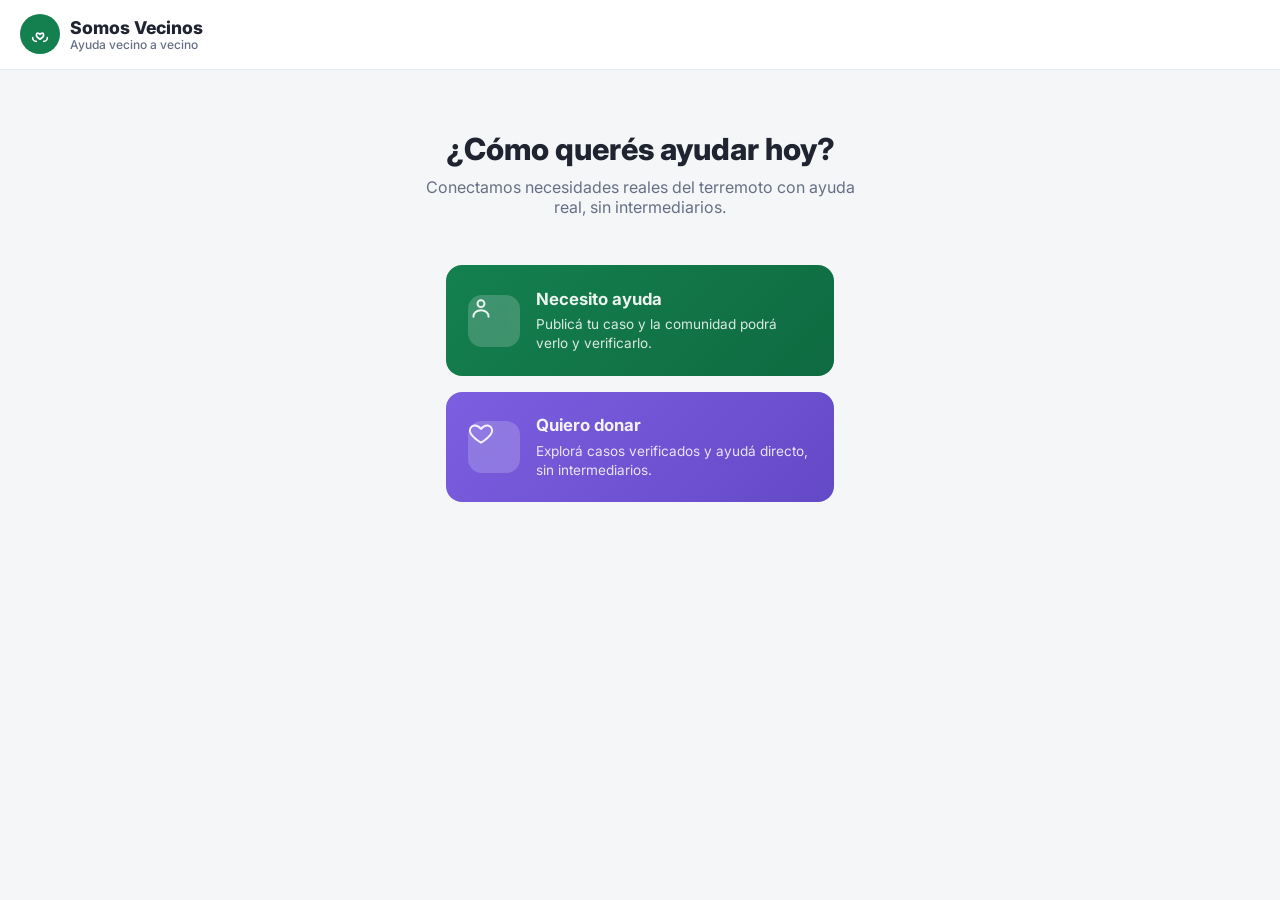
<file: index.html>
<!DOCTYPE html>
<html lang="es">
<head>
<meta charset="UTF-8">
<meta name="viewport" content="width=device-width, initial-scale=1.0">
<title>Somos Vecinos — Ayuda vecino a vecino</title>
<meta name="description" content="Conecta directamente con familias afectadas por el terremoto y coordina ayuda real, verificada, cerca de ti.">
<meta property="og:title" content="Somos Vecinos — Ayuda vecino a vecino">
<meta property="og:description" content="Conecta directamente con familias afectadas por el terremoto y coordina ayuda real, verificada, cerca de ti.">
<meta property="og:image" content="https://maicol919-gif.github.io/somos-vecinos/og-image.png">
<meta property="og:url" content="https://maicol919-gif.github.io/somos-vecinos/">
<meta property="og:type" content="website">
<link rel="stylesheet" href="css/style.css?v=3">
</head>
<body>
<header class="top">
  <a href="index.html" class="brand">
    <span class="logo-circle">
      <svg viewBox="0 0 24 24" fill="none" stroke="currentColor" stroke-width="1.8" stroke-linecap="round" stroke-linejoin="round"><path d="M12 12.5c1.5-2 4-2 4 .5 0 2-2.5 3.7-4 4.7-1.5-1-4-2.7-4-4.7 0-2.5 2.5-2.5 4-.5z"/><path d="M4 16c0 2.2 1.8 4 4 4M20 16c0 2.2-1.8 4-4 4"/></svg>
    </span>
    <div class="brand-text">
      <span class="brand-nombre">Somos Vecinos</span>
      <span class="brand-tagline">Ayuda vecino a vecino</span>
    </div>
  </a>

</header>

<main>
  <section class="landing-hero">
    <h1>¿Cómo querés ayudar hoy?</h1>
    <p>Conectamos necesidades reales del terremoto con ayuda real, sin intermediarios.</p>
  </section>

  <div class="rol-picker">
    <a href="registro.html" class="rol-card rol-card-necesito">
      <span class="rol-card-icono">
        <svg viewBox="0 0 24 24" fill="none" stroke="#fff" stroke-width="1.8" stroke-linecap="round" stroke-linejoin="round"><circle cx="12" cy="8" r="3.2"/><path d="M5 20c0-3.5 3.1-6 7-6s7 2.5 7 6"/></svg>
      </span>
      <span>
        <strong>Necesito ayuda</strong>
        <span>Publicá tu caso y la comunidad podrá verlo y verificarlo.</span>
      </span>
    </a>

    <a href="explorar.html" class="rol-card rol-card-donar">
      <span class="rol-card-icono">
        <svg viewBox="0 0 24 24" fill="none" stroke="#fff" stroke-width="1.8" stroke-linecap="round" stroke-linejoin="round"><path d="M12 20s-7-4.35-9.5-8.5C.7 8 2.3 4.8 5.6 4.2 8 3.8 10 5 12 7.3 14 5 16 3.8 18.4 4.2c3.3.6 4.9 3.8 3.1 7.3C19 15.65 12 20 12 20z"/></svg>
      </span>
      <span>
        <strong>Quiero donar</strong>
        <span>Explorá casos verificados y ayudá directo, sin intermediarios.</span>
      </span>
    </a>
  </div>
</main>

</body>
</html>
</file>
<file: css/style.css>
@import url('https://fonts.googleapis.com/css2?family=Inter:wght@400;500;600;700;800&family=Nunito:wght@400;600;700&display=swap');

:root {
  --teal: #14804F;
  --teal-dark: #0F6B41;
  --teal-tint: #E3F3EA;
  --morado: #7B5FE0;
  --morado-dark: #6449C7;
  --morado-tint: #EFECFC;
  --bg: #F5F6F8;
  --card: #ffffff;
  --texto: #1F2430;
  --texto-gris: #667085;
  --borde: #E4E7EC;
  --baja: #22B07D;
  --alta: #F0862E;
  --urgente: #E4483F;
  --urgente-tint: #FDEBEA;
  --media: #F5A524;
  --media-tint: #FEF3E0;
  --verde: #12B76A;
  --verde-osc: #0D8A50;
  --rojo: #E4483F;

  --radius-lg: 16px;
  --radius-md: 10px;
  --font-sans: 'Inter', 'Nunito', system-ui, -apple-system, "Segoe UI", Roboto, sans-serif;
}

* { box-sizing: border-box; }

body {
  margin: 0;
  font-family: var(--font-sans);
  background: var(--bg);
  color: var(--texto);
}

h1, h2, h3, h4 {
  color: var(--texto);
  font-weight: 800;
}

/* header */
header.top {
  background: var(--card);
  border-bottom: 1px solid var(--borde);
  padding: 0.9rem 1.25rem;
  display: flex;
  justify-content: space-between;
  align-items: center;
  flex-wrap: wrap;
  gap: 0.75rem;
}

.brand {
  display: flex;
  align-items: center;
  gap: 0.65rem;
  text-decoration: none;
  color: inherit;
}

.logo-circle {
  width: 40px;
  height: 40px;
  border-radius: 50%;
  background: var(--teal);
  color: #fff;
  display: flex;
  align-items: center;
  justify-content: center;
  flex-shrink: 0;
}

.logo-circle svg { width: 22px; height: 22px; }

.brand-text {
  display: flex;
  flex-direction: column;
  line-height: 1.2;
}

.brand-nombre {
  font-weight: 800;
  font-size: 1.1rem;
  color: var(--texto);
}

.brand-tagline {
  font-size: 0.75rem;
  color: var(--texto-gris);
  font-weight: 500;
}

header.top h1 { margin: 0; font-size: 1.3rem; }

header.top nav a {
  color: var(--teal-dark);
  text-decoration: none;
  margin-left: 1.1rem;
  font-weight: 600;
  font-size: 0.92rem;
}

header.top nav a:hover { text-decoration: underline; }

/* apariencia de app en mobile: sin nav de texto, solo el logo (ya lleva a inicio) */
@media (max-width: 767px) {
  header.top nav { display: none; }
}

main {
  max-width: 1100px;
  margin: 0 auto;
  padding: 1.25rem 1rem 3rem;
}

/* hero */
.hero {
  text-align: center;
  padding: 2.25rem 1rem 1.75rem;
  margin-bottom: 1.5rem;
}

.hero-titulo {
  font-size: 2rem;
  font-weight: 800;
  line-height: 1.25;
  color: var(--texto);
  margin: 0 0 0.6rem;
  max-width: 680px;
  margin-left: auto;
  margin-right: auto;
}

.hero-sub {
  color: var(--texto-gris);
  font-size: 1.05rem;
  max-width: 560px;
  margin: 0 auto 1.75rem;
}

.hero-bloques {
  display: grid;
  grid-template-columns: repeat(auto-fit, minmax(240px, 1fr));
  gap: 1rem;
  max-width: 720px;
  margin: 0 auto;
  text-align: left;
}

.hero-bloque {
  background: var(--card);
  border: 1px solid var(--borde);
  border-radius: var(--radius-lg);
  padding: 1.1rem;
  display: flex;
  gap: 0.85rem;
  align-items: flex-start;
}

.hero-bloque-icono {
  width: 40px;
  height: 40px;
  border-radius: 10px;
  display: flex;
  align-items: center;
  justify-content: center;
  flex-shrink: 0;
}

.hero-bloque-icono svg { width: 20px; height: 20px; }

.hero-bloque-ayuda .hero-bloque-icono { background: var(--teal-tint); color: var(--teal); }
.hero-bloque-donar .hero-bloque-icono { background: var(--morado-tint); color: var(--morado); }

.hero-bloque strong {
  display: block;
  font-size: 0.98rem;
  margin-bottom: 0.2rem;
  color: var(--texto);
}

.hero-bloque span.desc {
  font-size: 0.85rem;
  color: var(--texto-gris);
  line-height: 1.4;
}

/* landing (elegir rol) */
.landing-hero {
  text-align: center;
  padding: 2.5rem 1rem 1rem;
  max-width: 480px;
  margin: 0 auto;
}

.landing-hero h1 {
  font-size: 1.9rem;
  font-weight: 800;
  line-height: 1.25;
  margin: 0 0 0.6rem;
}

.landing-hero p {
  color: var(--texto-gris);
  font-size: 1rem;
  margin: 0;
}

.rol-picker {
  display: flex;
  flex-direction: column;
  gap: 1rem;
  max-width: 420px;
  margin: 2rem auto 3rem;
  padding: 0 1rem;
}

.rol-card {
  display: flex;
  align-items: center;
  gap: 1rem;
  padding: 1.4rem;
  border-radius: var(--radius-lg);
  color: #fff;
  text-decoration: none;
  transition: transform 0.15s ease, box-shadow 0.15s ease;
}

.rol-card:hover { transform: translateY(-2px); box-shadow: 0 12px 26px rgba(16, 24, 40, 0.16); }

.rol-card-necesito { background: linear-gradient(135deg, var(--teal) 0%, var(--teal-dark) 100%); }
.rol-card-donar { background: linear-gradient(135deg, var(--morado) 0%, var(--morado-dark) 100%); }

.rol-card-icono {
  width: 52px;
  height: 52px;
  border-radius: 14px;
  background: rgba(255, 255, 255, 0.2);
  display: flex;
  align-items: center;
  justify-content: center;
  flex-shrink: 0;
}

.rol-card-icono svg { width: 26px; height: 26px; }

.rol-card strong { display: block; font-size: 1.05rem; margin-bottom: 0.25rem; }
.rol-card span { display: block; font-size: 0.85rem; opacity: 0.92; line-height: 1.4; }

/* resumen (dashboard metrics) */
.resumen {
  margin-bottom: 2rem;
}

.resumen-grid {
  display: grid;
  grid-template-columns: repeat(auto-fit, minmax(200px, 1fr));
  gap: 1rem;
}

.metric-card {
  background: var(--card);
  border: 1px solid var(--borde);
  border-radius: var(--radius-lg);
  padding: 1.25rem;
  display: flex;
  align-items: center;
  gap: 0.9rem;
  box-shadow: 0 1px 3px rgba(16, 24, 40, 0.04);
}

.metric-icono {
  width: 44px;
  height: 44px;
  border-radius: 12px;
  display: flex;
  align-items: center;
  justify-content: center;
  flex-shrink: 0;
}

.metric-icono svg { width: 22px; height: 22px; }

.metric-icono-teal { background: var(--teal-tint); color: var(--teal); }
.metric-icono-morado { background: var(--morado-tint); color: var(--morado); }
.metric-icono-media { background: var(--media-tint); color: var(--media); }

.metric-texto { display: flex; flex-direction: column; }

.metric-num {
  font-size: 1.7rem;
  font-weight: 800;
  color: var(--texto);
  line-height: 1.2;
}

.metric-label {
  font-size: 0.8rem;
  color: var(--texto-gris);
  font-weight: 500;
}

/* como verificamos */
.como-verificamos {
  margin-bottom: 1.75rem;
}

.como-verificamos h3 {
  font-size: 1.1rem;
  margin-bottom: 0.75rem;
}

.pasos-verificacion {
  display: grid;
  grid-template-columns: repeat(auto-fit, minmax(180px, 1fr));
  gap: 0.75rem;
}

.paso {
  background: var(--card);
  border: 1px solid var(--borde);
  border-radius: var(--radius-md);
  padding: 0.9rem;
  font-size: 0.85rem;
  color: var(--texto-gris);
  display: flex;
  gap: 0.6rem;
  align-items: flex-start;
}

.paso .num {
  background: var(--teal);
  color: #fff;
  font-weight: 700;
  border-radius: 50%;
  width: 1.6rem;
  height: 1.6rem;
  display: flex;
  align-items: center;
  justify-content: center;
  flex-shrink: 0;
  font-size: 0.85rem;
}

.seccion-titulo {
  font-size: 1.3rem;
  margin: 0 0 1rem;
}

.contador-casos {
  font-weight: 600;
  color: var(--texto-gris);
  font-size: 0.9rem;
  margin: -0.5rem 0 1rem;
}

.filtros {
  display: flex;
  gap: 0.75rem;
  flex-wrap: wrap;
  margin-bottom: 1.25rem;
}

.filtros select {
  padding: 0.55rem 0.7rem;
  border-radius: var(--radius-md);
  border: 1px solid var(--borde);
  background: var(--card);
  font-size: 0.9rem;
  font-family: inherit;
  color: var(--texto);
}

.grid {
  display: grid;
  grid-template-columns: repeat(auto-fill, minmax(260px, 1fr));
  gap: 1.25rem;
}

.card {
  background: var(--card);
  border: 1px solid var(--borde);
  border-radius: var(--radius-lg);
  overflow: hidden;
  box-shadow: 0 1px 3px rgba(16, 24, 40, 0.04);
  display: flex;
  flex-direction: column;
  transition: transform 0.2s ease, box-shadow 0.2s ease;
}

.card:hover {
  transform: scale(1.02);
  box-shadow: 0 8px 20px rgba(16, 24, 40, 0.1);
}

.foto-wrap {
  position: relative;
}

.card img {
  width: 100%;
  height: 190px;
  object-fit: cover;
  background: #EEF0F3;
  display: block;
}

.card .foto-placeholder {
  width: 100%;
  height: 190px;
  background: #EEF0F3;
  display: flex;
  align-items: center;
  justify-content: center;
  color: #A6AEBB;
}

.card .foto-placeholder svg { width: 56px; height: 56px; }

.badge-urgencia {
  position: absolute;
  top: 0.7rem;
  left: 0.7rem;
  font-size: 0.72rem;
  font-weight: 700;
  padding: 0.28rem 0.65rem;
  border-radius: 20px;
  color: #fff;
}

.badge-urgencia-baja { background: var(--baja); }
.badge-urgencia-media { background: var(--media); color: #4A2E00; }
.badge-urgencia-alta { background: var(--alta); }
.badge-urgencia-urgente { background: var(--urgente); }

.badge-verif {
  position: absolute;
  top: 0.7rem;
  right: 0.7rem;
  display: inline-flex;
  align-items: center;
  gap: 0.25rem;
  background: rgba(15, 157, 140, 0.95);
  color: #fff;
  font-size: 0.65rem;
  font-weight: 700;
  padding: 0.22rem 0.5rem;
  border-radius: 20px;
}

.badge-verif svg { width: 9px; height: 9px; }

/* barras de progreso por ítem */
.item-mini { margin-bottom: 0.5rem; }

.item-mini-cabeza {
  display: flex;
  justify-content: space-between;
  font-size: 0.72rem;
  font-weight: 600;
  color: var(--texto-gris);
  margin-bottom: 0.2rem;
}

.item-mini-cabeza b { color: var(--texto); font-weight: 700; }

.item-mini-mas { font-size: 0.72rem; color: var(--texto-gris); font-weight: 600; }

.barra { height: 6px; border-radius: 4px; background: var(--borde); overflow: hidden; }
.barra-fill { height: 100%; border-radius: 4px; background: var(--teal); }

.item-full {
  background: var(--bg);
  border: 1px solid var(--borde);
  border-radius: 12px;
  padding: 0.75rem 0.85rem;
  margin-bottom: 0.6rem;
}

.item-full-cabeza {
  display: flex;
  justify-content: space-between;
  align-items: baseline;
  margin-bottom: 0.4rem;
}

.item-full-nombre { font-size: 0.86rem; font-weight: 700; }
.item-full-pct { font-size: 0.78rem; font-weight: 800; color: var(--teal-dark); }
.item-full-detalle { font-size: 0.72rem; color: var(--texto-gris); margin-top: 0.35rem; }

.card-body {
  padding: 1rem;
  display: flex;
  flex-direction: column;
  gap: 0.5rem;
  flex: 1;
}

.card-body h3 {
  margin: 0;
  font-size: 1.05rem;
}

.ubicacion {
  display: inline-flex;
  align-items: center;
  gap: 0.3rem;
  font-size: 0.85rem;
  color: var(--texto-gris);
}

.ubicacion svg { width: 14px; height: 14px; flex-shrink: 0; }

.tag {
  display: inline-flex;
  align-items: center;
  gap: 0.3rem;
  background: var(--bg);
  color: var(--texto-gris);
  font-size: 0.75rem;
  font-weight: 600;
  padding: 0.2rem 0.6rem;
  border-radius: 20px;
  width: fit-content;
}

.descripcion {
  font-size: 0.88rem;
  color: var(--texto-gris);
  flex: 1;
  line-height: 1.4;
}

button, .btn {
  cursor: pointer;
  border: none;
  border-radius: var(--radius-md);
  padding: 0.65rem 1rem;
  font-size: 0.92rem;
  font-weight: 700;
  font-family: inherit;
}

.card-acciones {
  display: flex;
  gap: 0.5rem;
}

.btn-ayudar {
  background: var(--morado);
  color: #fff;
  flex: 1;
}

.btn-ayudar:hover { background: var(--morado-dark); }

.btn-compartir {
  background: var(--bg);
  color: var(--texto-gris);
  border: 1px solid var(--borde);
  width: 44px;
  flex: 0 0 44px;
  display: flex;
  align-items: center;
  justify-content: center;
  padding: 0;
}

.btn-compartir svg { width: 17px; height: 17px; }

.btn-compartir:hover { background: var(--borde); }

.btn-whatsapp {
  background: #25d366;
  color: #fff;
  display: inline-flex;
  align-items: center;
  justify-content: center;
  gap: 0.4rem;
  margin-top: 0.75rem;
  width: 100%;
}

.btn-whatsapp:hover { background: #1ebe57; }

.reportar-wrap { margin-top: 1rem; }

.link-reportar {
  background: none;
  border: none;
  padding: 0;
  color: var(--texto-gris);
  font-size: 0.78rem;
  text-decoration: underline;
  font-weight: 500;
}

.reportar-form {
  margin-top: 0.6rem;
  display: flex;
  flex-direction: column;
  gap: 0.5rem;
  max-width: 340px;
}

.reportar-form select,
.reportar-form textarea {
  font-size: 0.85rem;
  padding: 0.5rem;
}

.reportar-form textarea { min-height: 60px; resize: vertical; }

.btn-enviar-reporte {
  background: var(--urgente-tint);
  color: var(--urgente);
  font-size: 0.85rem;
  padding: 0.5rem;
}

.btn-enviar-reporte:hover { background: #fbd9d6; }

.vacio {
  text-align: center;
  padding: 2.5rem 1.5rem;
  color: var(--texto-gris);
  background: var(--card);
  border: 1px dashed var(--borde);
  border-radius: var(--radius-lg);
  font-size: 1rem;
}

.destacado {
  margin-bottom: 1.75rem;
}

.destacado-etiqueta {
  font-size: 0.8rem;
  font-weight: 700;
  color: var(--teal-dark);
  text-transform: uppercase;
  letter-spacing: 0.04em;
  margin-bottom: 0.6rem;
}

.card-destacado {
  display: grid;
  grid-template-columns: 260px 1fr;
}

.card-destacado .foto-wrap { height: 100%; }

.card-destacado img,
.card-destacado .foto-placeholder {
  height: 100%;
  min-height: 220px;
}

.card-destacado .card-body { padding: 1.25rem; }

.card-destacado h3 { font-size: 1.3rem; }

@media (max-width: 560px) {
  .card-destacado { grid-template-columns: 1fr; }
  .card-destacado img,
  .card-destacado .foto-placeholder { height: 190px; }
}

/* dashboard desktop/tablet (master-detail) */
.dash { display: none; }

.need-card-mini {
  display: flex;
  gap: 0.65rem;
  background: var(--card);
  border: 1px solid var(--borde);
  border-radius: 12px;
  padding: 0.6rem;
  cursor: pointer;
  text-align: left;
  width: 100%;
  font-family: inherit;
}

.need-card-mini.activo { border-color: var(--morado); background: var(--morado-tint); }

.need-thumb {
  width: 52px;
  height: 52px;
  border-radius: 9px;
  background: #EEF0F3;
  color: #A6AEBB;
  display: flex;
  align-items: center;
  justify-content: center;
  flex-shrink: 0;
}

.need-thumb img { width: 100%; height: 100%; object-fit: cover; border-radius: 9px; }
.need-thumb svg { width: 24px; height: 24px; }

.need-mini-info { min-width: 0; }
.need-mini-info h4 { margin: 0 0 0.15rem; font-size: 0.85rem; font-weight: 700; }

.need-mini-meta {
  display: flex;
  align-items: center;
  gap: 0.3rem;
  font-size: 0.7rem;
  color: var(--texto-gris);
  margin-bottom: 0.3rem;
}

.need-mini-pct { font-size: 0.72rem; font-weight: 600; color: var(--teal-dark); }

.dot { width: 8px; height: 8px; border-radius: 50%; display: inline-block; flex-shrink: 0; }
.dot-baja { background: var(--baja); }
.dot-media { background: var(--media); }
.dot-alta { background: var(--alta); }
.dot-urgente { background: var(--urgente); }

.dash-detail {
  background: var(--card);
  border: 1px solid var(--borde);
  border-radius: var(--radius-lg);
  padding: 1.25rem 1.4rem;
}

.det-foto {
  position: relative;
  height: 220px;
  border-radius: 12px;
  overflow: hidden;
  margin-bottom: 0.75rem;
  background: #EEF0F3;
  color: #A6AEBB;
  display: flex;
  align-items: center;
  justify-content: center;
}

.det-foto img { width: 100%; height: 100%; object-fit: cover; }
.det-foto svg { width: 52px; height: 52px; }

.galeria-miniaturas {
  display: flex;
  gap: 0.4rem;
  overflow-x: auto;
  margin-bottom: 1rem;
}

.galeria-mini {
  width: 48px;
  height: 48px;
  object-fit: cover;
  border-radius: 8px;
  border: 2px solid transparent;
  opacity: 0.65;
  cursor: pointer;
  flex-shrink: 0;
}

.galeria-mini:hover { opacity: 0.9; }
.galeria-mini.activa { border-color: var(--teal); opacity: 1; }

.dash-detail .det-nombre { font-size: 1.25rem; font-weight: 800; margin: 0 0 0.25rem; }

.dash-detail .det-verif {
  display: inline-flex;
  align-items: center;
  gap: 0.3rem;
  font-size: 0.8rem;
  font-weight: 700;
  color: var(--teal-dark);
  margin-bottom: 1rem;
}

.dash-detail .det-verif svg { width: 13px; height: 13px; }

.dash-detail .det-desc { font-size: 0.9rem; color: var(--texto-gris); line-height: 1.5; margin-bottom: 1rem; }

.dash-items-row {
  display: grid;
  grid-template-columns: repeat(auto-fit, minmax(160px, 1fr));
  gap: 0.6rem;
}

@media (min-width: 960px) {
  .grid { display: none; }
  #destacado-wrap { display: none; }
  .dash { display: grid; grid-template-columns: 300px 1fr; gap: 1.25rem; align-items: start; }
  .dash-list { display: flex; flex-direction: column; gap: 0.6rem; }

  /* app funciona de una: el panel de necesidades queda arriba, hero pasa a
     contenido secundario debajo, sin scroll para ver el dashboard */
  main { display: flex; flex-direction: column; }
  .resumen { order: 1; margin-bottom: 0.9rem; }
  .explorar-panel { order: 2; }
  .hero { order: 3; padding: 1.5rem 1rem; }
  .como-verificamos { order: 4; }
  .valores { order: 5; }

  .resumen-grid { display: flex; gap: 0.75rem; }
  .metric-card { padding: 0.6rem 1rem; flex: 0 0 auto; }
  .metric-icono { width: 32px; height: 32px; border-radius: 9px; }
  .metric-icono svg { width: 16px; height: 16px; }
  .metric-num { font-size: 1.15rem; }
  .metric-label { font-size: 0.7rem; }

  .explorar-topbar {
    display: flex;
    justify-content: space-between;
    align-items: center;
    gap: 1rem;
    margin-bottom: 0.5rem;
  }

  .explorar-topbar .seccion-titulo { margin: 0; }
  .explorar-topbar .filtros { margin-bottom: 0; }
}

/* valores finales */
.valores {
  margin-top: 2.5rem;
  display: grid;
  grid-template-columns: repeat(auto-fit, minmax(180px, 1fr));
  gap: 1.25rem;
  text-align: center;
}

.valor {
  display: flex;
  flex-direction: column;
  align-items: center;
  gap: 0.6rem;
}

.valor-icono {
  width: 48px;
  height: 48px;
  border-radius: 50%;
  background: var(--teal-tint);
  color: var(--teal);
  display: flex;
  align-items: center;
  justify-content: center;
}

.valor-icono svg { width: 24px; height: 24px; }

.valor span.label {
  font-size: 0.88rem;
  font-weight: 700;
  color: var(--texto);
}

/* skeleton loading */
.skeleton-grid {
  display: grid;
  grid-template-columns: repeat(auto-fill, minmax(260px, 1fr));
  gap: 1.25rem;
}

.skeleton-card {
  background: var(--card);
  border: 1px solid var(--borde);
  border-radius: var(--radius-lg);
  overflow: hidden;
}

.skeleton-foto {
  height: 190px;
  background: linear-gradient(90deg, var(--borde) 25%, #eef0f3 50%, var(--borde) 75%);
  background-size: 200% 100%;
  animation: brillo 1.4s ease-in-out infinite;
}

.skeleton-linea {
  height: 0.8rem;
  margin: 0.9rem;
  border-radius: 4px;
  background: linear-gradient(90deg, var(--borde) 25%, #eef0f3 50%, var(--borde) 75%);
  background-size: 200% 100%;
  animation: brillo 1.4s ease-in-out infinite;
}

.skeleton-linea.corta { width: 50%; }

@keyframes brillo {
  0% { background-position: 200% 0; }
  100% { background-position: -200% 0; }
}

/* modal */
.overlay {
  position: fixed;
  inset: 0;
  background: rgba(16, 24, 40, 0.5);
  display: flex;
  align-items: center;
  justify-content: center;
  padding: 1rem;
  z-index: 50;
}

.hidden { display: none !important; }

.modal {
  background: var(--card);
  border-radius: var(--radius-lg);
  padding: 1.5rem;
  max-width: 400px;
  width: 100%;
}

.modal h3 { margin-top: 0; }

.modal .cerrar {
  background: var(--bg);
  color: var(--texto);
  margin-top: 1rem;
}

/* formulario */
form.card-form {
  background: var(--card);
  border: 1px solid var(--borde);
  border-radius: var(--radius-lg);
  padding: 1.25rem;
  max-width: 520px;
  margin: 0 auto;
  display: flex;
  flex-direction: column;
  gap: 0.9rem;
}

label {
  font-weight: 600;
  font-size: 0.9rem;
  display: flex;
  flex-direction: column;
  gap: 0.3rem;
}

input, select, textarea {
  padding: 0.6rem;
  border: 1px solid var(--borde);
  border-radius: var(--radius-md);
  font-size: 0.95rem;
  font-family: inherit;
}

textarea { resize: vertical; min-height: 80px; }

.contador {
  font-size: 0.75rem;
  color: var(--texto-gris);
  font-weight: 400;
  text-align: right;
}

.items-form {
  display: flex;
  flex-direction: column;
  gap: 0.6rem;
}

.items-form-header {
  display: flex;
  justify-content: space-between;
  align-items: center;
  gap: 0.5rem;
  font-weight: 600;
  font-size: 0.9rem;
}

.btn-agregar-item {
  background: var(--teal-tint);
  color: var(--teal-dark);
  font-size: 0.8rem;
  padding: 0.4rem 0.7rem;
  flex-shrink: 0;
}

.btn-agregar-item:hover { background: #d3f0ea; }

.item-fila {
  display: grid;
  grid-template-columns: 1fr 90px 110px 28px;
  gap: 0.4rem;
  align-items: center;
}

.item-fila input {
  padding: 0.5rem;
  font-size: 0.85rem;
}

.item-quitar {
  background: var(--urgente-tint);
  color: var(--urgente);
  width: 28px;
  height: 28px;
  padding: 0;
  border-radius: 50%;
  font-size: 1rem;
  line-height: 1;
  display: flex;
  align-items: center;
  justify-content: center;
}

.item-quitar:hover { background: #fbd9d6; }

@media (max-width: 480px) {
  .item-fila { grid-template-columns: 1fr 1fr 28px; }
  .item-fila .item-nombre { grid-column: 1 / -1; }
}

.fotos-form {
  display: flex;
  flex-direction: column;
  gap: 0.6rem;
}

.campo-label-solo {
  font-weight: 600;
  font-size: 0.9rem;
}

.fotos-preview {
  display: flex;
  flex-wrap: wrap;
  gap: 0.5rem;
}

.foto-preview-item {
  position: relative;
  width: 72px;
  height: 72px;
  border-radius: 8px;
  overflow: hidden;
  border: 1px solid var(--borde);
}

.foto-preview-item img { width: 100%; height: 100%; object-fit: cover; display: block; }

.foto-preview-quitar {
  position: absolute;
  top: 2px;
  right: 2px;
  width: 20px;
  height: 20px;
  border-radius: 50%;
  background: rgba(0, 0, 0, 0.6);
  color: #fff;
  font-size: 0.8rem;
  line-height: 1;
  padding: 0;
  display: flex;
  align-items: center;
  justify-content: center;
}

.btn-enviar {
  background: var(--teal);
  color: #fff;
  padding: 0.8rem;
  font-size: 1rem;
}

.btn-enviar:hover { background: var(--teal-dark); }
.btn-enviar:disabled { background: #A6AEBB; cursor: not-allowed; }

.exito-registro {
  background: var(--card);
  border: 1px solid var(--borde);
  border-radius: var(--radius-lg);
  padding: 1.5rem;
  max-width: 520px;
  margin: 1.5rem auto 0;
  text-align: center;
}

.exito-registro h3 { margin: 0 0 0.4rem; }
.exito-registro p { color: var(--texto-gris); font-size: 0.9rem; margin: 0 0 1.1rem; }

.exito-check {
  width: 52px;
  height: 52px;
  border-radius: 50%;
  background: var(--teal-tint);
  color: var(--teal);
  display: flex;
  align-items: center;
  justify-content: center;
  margin: 0 auto 0.9rem;
}

.exito-check svg { width: 26px; height: 26px; }

.link-editar-box {
  display: flex;
  gap: 0.5rem;
  margin-bottom: 0.9rem;
}

.link-editar-box input {
  flex: 1;
  min-width: 0;
  font-size: 0.8rem;
  color: var(--texto-gris);
  background: var(--bg);
}

.btn-copiar-link {
  background: var(--teal);
  color: #fff;
  flex-shrink: 0;
  padding: 0.6rem 1rem;
}

.btn-copiar-link:hover { background: var(--teal-dark); }

.link-editar-aviso {
  background: var(--urgente-tint);
  color: var(--urgente);
  font-size: 0.8rem;
  font-weight: 600;
  padding: 0.6rem 0.8rem;
  border-radius: var(--radius-md);
  margin: 0;
}

.mensaje {
  padding: 0.75rem;
  border-radius: var(--radius-md);
  font-size: 0.9rem;
}

.mensaje.ok { background: var(--teal-tint); color: var(--teal-dark); }
.mensaje.error { background: var(--urgente-tint); color: var(--urgente); }

/* admin */
.login-box {
  max-width: 360px;
  margin: 3rem auto;
  background: var(--card);
  border: 1px solid var(--borde);
  padding: 1.5rem;
  border-radius: var(--radius-lg);
  display: flex;
  flex-direction: column;
  gap: 0.8rem;
}

.tabla-casos {
  display: flex;
  flex-direction: column;
  gap: 0.75rem;
}

.fila-caso {
  background: var(--card);
  border: 1px solid var(--borde);
  border-radius: var(--radius-md);
  padding: 1rem;
  display: flex;
  gap: 1rem;
  flex-wrap: wrap;
  align-items: center;
}

.fila-caso img {
  width: 80px;
  height: 80px;
  object-fit: cover;
  border-radius: var(--radius-md);
  background: #EEF0F3;
}

.admin-mas-fotos {
  font-size: 0.68rem;
  font-weight: 700;
  color: var(--texto-gris);
  background: var(--bg);
  padding: 0.15rem 0.4rem;
  border-radius: 20px;
  align-self: flex-start;
}

.admin-reportes-badge {
  font-size: 0.68rem;
  font-weight: 700;
  color: var(--urgente);
  background: var(--urgente-tint);
  padding: 0.15rem 0.5rem;
  border-radius: 20px;
}

.fila-caso .info { flex: 1; min-width: 200px; }
.fila-caso .info h4 { margin: 0 0 0.25rem; }
.fila-caso .info p { margin: 0.15rem 0; font-size: 0.85rem; color: var(--texto-gris); }

.admin-items {
  margin-top: 0.5rem;
  display: flex;
  flex-direction: column;
  gap: 0.35rem;
}

.admin-item-fila {
  display: flex;
  align-items: center;
  gap: 0.5rem;
  font-size: 0.8rem;
  background: var(--bg);
  border-radius: 8px;
  padding: 0.35rem 0.5rem;
}

.admin-item-nombre { font-weight: 700; min-width: 70px; }

.admin-item-input {
  width: 64px;
  padding: 0.25rem 0.4rem;
  font-size: 0.8rem;
}

.admin-item-de { color: var(--texto-gris); flex: 1; }

.btn-actualizar-item {
  background: var(--teal-tint);
  color: var(--teal-dark);
  font-size: 0.72rem;
  padding: 0.3rem 0.55rem;
}

.btn-actualizar-item:hover { background: #d3f0ea; }

.fila-caso .acciones {
  display: flex;
  gap: 0.5rem;
}

.btn-verificar { background: var(--teal); color: #fff; }
.btn-verificar:hover { background: var(--teal-dark); }
.btn-rechazar { background: var(--urgente); color: #fff; }
.btn-rechazar:hover { background: #c93a34; }

.estado-badge {
  font-size: 0.75rem;
  padding: 0.15rem 0.5rem;
  border-radius: 20px;
  color: #fff;
  width: fit-content;
}

.estado-pendiente { background: var(--media); color: #4A2E00; }
.estado-verificado { background: var(--teal); }
.estado-rechazado { background: var(--urgente); }

.btn-enviar-link {
  background: #25d366;
  color: #fff;
  font-size: 0.78rem;
  padding: 0.4rem 0.65rem;
}

.btn-enviar-link:hover { background: #1ebe57; }

/* prensa */
.prensa-stats {
  display: grid;
  grid-template-columns: repeat(auto-fit, minmax(180px, 1fr));
  gap: 1rem;
  margin: 1.5rem 0;
}

.stat-card {
  background: var(--card);
  border: 1px solid var(--borde);
  border-radius: var(--radius-lg);
  padding: 1.25rem;
  text-align: center;
}

.stat-card .num {
  font-size: 2.2rem;
  font-weight: 800;
  color: var(--teal);
  display: block;
}

.stat-card .label {
  font-size: 0.85rem;
  color: var(--texto-gris);
}

.prensa-seccion {
  background: var(--card);
  border: 1px solid var(--borde);
  border-radius: var(--radius-lg);
  padding: 1.25rem 1.5rem;
  margin-bottom: 1.25rem;
}

.prensa-seccion h2,
.prensa-seccion h3 { margin-top: 0; }

.prensa-contacto a { color: var(--morado); font-weight: 600; }
</file>
